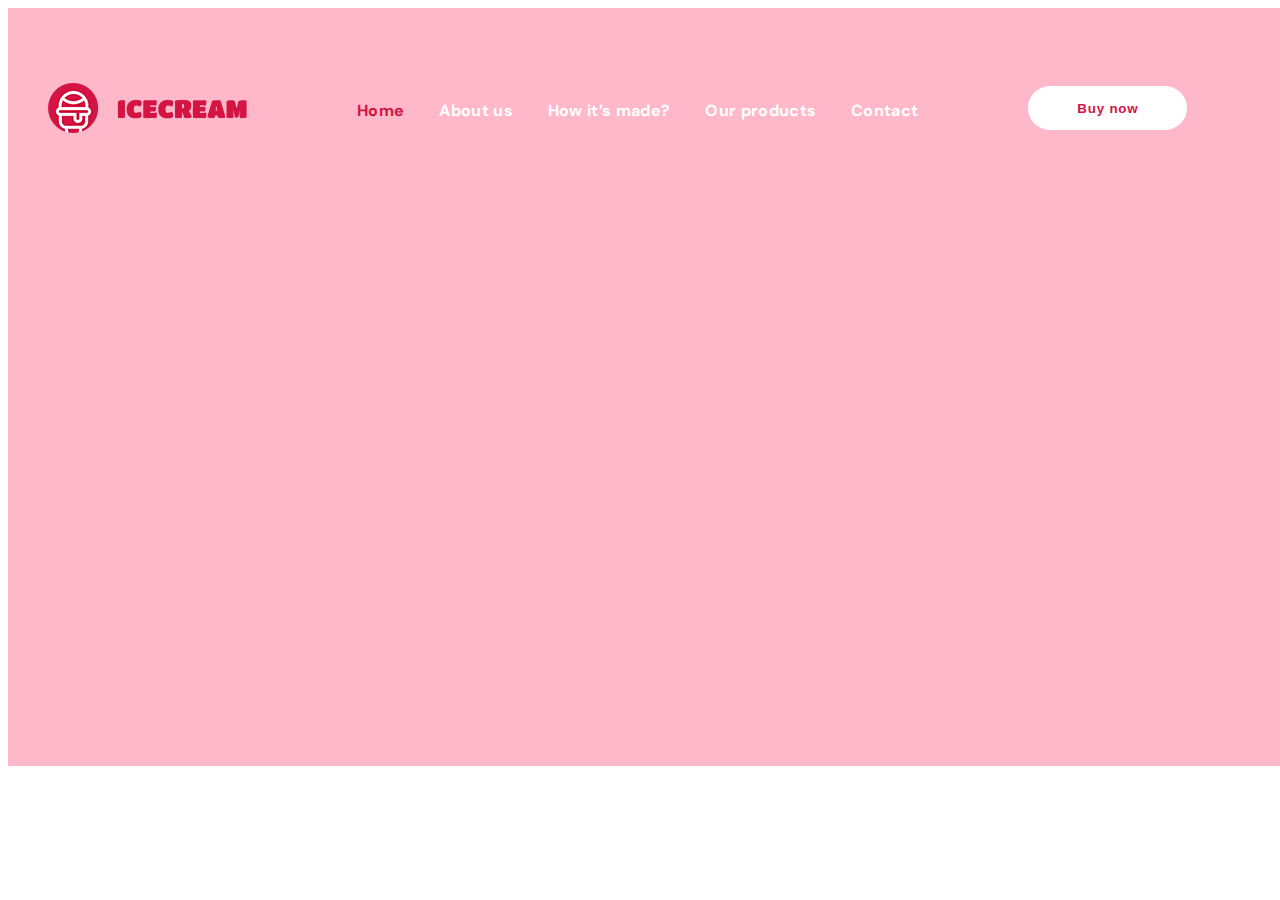
<file: index.html>
<!DOCTYPE html>
<html lang="ru">
  <head>
    <meta charset="UTF-8" />
    <meta http-equiv="X-UA-Compatible" content="IE=edge" />
    <meta name="viewport" content="width=device-width, initial-scale=1.0" />
    <title>Figma2</title>
    <link rel="preconnect" href="https://fonts.googleapis.com"/>
    <link rel="preconnect" href="https://fonts.gstatic.com" crossorigin>
    <link href="https://fonts.googleapis.com/css2?family=DM+Sans:wght@400;500;700&display=swap" rel="stylesheet">
    <link
      rel="stylesheet"
      href="https://cdnjs.cloudflare.com/ajax/libs/modern-normalize/1.1.0/modern-normalize.min.css"
      integrity="sha512-wpPYUAdjBVSE4KJnH1VR1HeZfpl1ub8YT/NKx4PuQ5NmX2tKuGu6U/JRp5y+Y8XG2tV+wKQpNHVUX03MfMFn9Q=="
      crossorigin="anonymous"
      referrerpolicy="no-referrer"
    />
    <meta name="viewport" content="width=device-width, initial-scale=1.0" />
    <title>Мета-тег viewport важен для адаптивных страниц</title>
    <link rel="stylesheet" href="./css/main.css" />
  </head>

  <body>
    <!--  Шапка -->
    <header class="header">
      
      <div class="header__block container">
        
          <img width="199" height="50" srcset="./image/sprite/logo 1x.png, ./image/sprite/logo 2x.png" src="./image/sprite/logo 1x.png" alt="Логотип"/>
        
        <button type="button" class="menu-button js-open-menu" aria-expanded="false" aria-controls="mobile-menu">
          <svg width="40" height="40" aria-label="мобільне меню">
            <use class="icon-cross" href="./img/sprite.svg#icon-menu_40px"></use>
          </svg>
        </button>
        <div class="menu-conteiner js-menu-container" id="mobile-menu">
          
          <nav class="nav">
            <ul class="nav__list list">
              <li class="nav__item"><a href="" class="nav__link nav__link--current">Home</a></li>
              <li class="nav__item"><a href="" class="nav__link">About us</a></li>
              <li class="nav__item"><a href="" class="nav__link">How it’s made?</a></li>
              <li class="nav__item"><a href="" class="nav__link">Our products</a></li>
              <li class="nav__item"><a href="" class="nav__link">Contact</a></li>
            </ul>
          </nav>
          <div>
            <button class="header__button big-button button" data-modal-open>Buy now</button>
          </div>
          
          <button class="menu-button menu-button-close js-close-menu">
            <svg width="40" height="40" aria-label="закривання мобільного меню" >
              <use class="icon-menu" href="./img/sprite.svg#icon-close_40px"></use>
            </svg>
          </button>
        </div>
        <button class="header__button-tablet big-button button" data-modal-open>Buy now</button>
      </div>
    </header>
    <main>
      <!--++++++++++++++++++++++++++++++++++      Банер     ++++++++++++++++++++++++++++++++++-->
      <!-- <section class="section baner">
        <h1 class="baner__title">Эффективные решения <br> для вашего бизнеса</h1>
        <button class="big-button button" data-modal-open>Заказать услугу</button>
      </section> -->
      
      <!--++++++++++++++++++++++++++++++++++      Опис      +++++++++++++++++++++++++++++++++++++++-->
      <!-- <section class="section descript">
        <h2 class="visually-hidden">Описание</h2>
        <div class="container">
          <ul class="descript__list list">
            <li class="descript__item">
              <div class="descript__beefor">
                <svg class="descript__icon">
                  <use xlink:href="./img/sprite.svg#icon-antenna"></use>
                </svg>
              </div>
              <h3 class="descript__title">Внимание к деталям</h3>
              <p class="descript__paragraf">
                Идейные соображения, а также начало повседневной работы по формированию позиции.
              </p>
            </li>

            <li class="descript__item">
              <div class="descript__beefor">
                <svg class="descript__icon">
                  <use xlink:href="./img/sprite.svg#icon-clock"></use>
                </svg>
              </div>
              <h3 class="descript__title">Пунктуальность</h3>
              <p class="descript__paragraf">
                Задача организации, в особенности же рамки и место обучения кадров влечет за собой.
              </p>
            </li>

            <li class="descript__item">
              <div class="descript__beefor">
                <svg class="descript__icon">
                  <use xlink:href="./img/sprite.svg#icon-diagram"></use>
                </svg>
              </div>
              <h3 class="descript__title">Планирование</h3>
              <p class="descript__paragraf">
                Равным образом консультация с широким активом в значительной степени обуславливает.
              </p>
            </li>

            <li class="descript__item">
              <div class="descript__beefor">
                <svg class="descript__icon">
                  <use xlink:href="./img/sprite.svg#icon-astronaut"></use>
                </svg>
              </div>
              <h3 class="descript__title">Современные технологии</h3>
              <p class="descript__paragraf">
                Значимость этих проблем настолько очевидна, что реализация плановых заданий.
              </p>
            </li>
          </ul>
        </div>
      </section> -->
      <!--++++++++++++++++++++++++++++++++++      Чем мы занимаемся      +++++++++++++++++++++++++++++++++++++++-->
      <!-- <section class="section working">
        <div class="container">
          <h2 class="working__title">Чем мы занимаемся</h2>
          <ul class="working__list list">
            <li class="working__list-item">
              
              <img  srcset="./img/img1.jpg 1x, ./img/img1@2x.jpg 2x" src="./img/img1@2x.jpg" alt="Фото розробника для ПК"/>
              <div class="working__box-text">
                <h3 class="working__list-text">Десктопные приложения</h3>
              </div>
            </li>

            <li class="working__list-item">
              <img  srcset="./img/img2.jpg 1x, ./img/img2@2x.jpg 2x" src="./img/img2.jpg" alt="моб. додатки" />
              <div class="working__box-text">
                <h3 class="working__list-text">Мобильные приложения</h3>
              </div>
            </li>

            <li class="working__list-item">
              <img srcset="./img/img3.jpg 1x, ./img/img3@2x.jpg 2x" src="./img/img3.jpg" alt="Вебдизайнер"  />
              <div class="working__box-text">
                <h3 class="working__list-text">Дизайнерские решения</h3>
              </div>
            </li>
          </ul>
        </div>
      </section> -->
      <!--++++++++++++++++++++++++++++++++++      Команда      +++++++++++++++++++++++++++++++++++++++-->
      <!-- <section class="section comand">
        <div class="container">
          <h2 class="comand__title">Наша команда</h2>
          <ul class="comand__list list">
            <li class="comand__list-item">
              <picture>
                <source
                  srcset="./img/comand1.jpg 1x, ./img/comand1@2x.jpg 2x"
                  media="(max-width: 767px)"
                />
                <source
                  srcset="
                    ./img/tablet/comand1.jpg    1x,
                    ./img/tablet/comand1@2x.jpg 2x
                  "
                  media="(max-width: 1199px)"
                />
                <source
                  srcset="
                    ./img/desctop/comand1.jpg    1x,
                    ./img/desctop/comand1@2x.jpg 2x
                  "
                  media="(min-width: 1200px)"
                />
              <img src="./img/comand1.jpg" alt="Фото Игорь Демьяненко"  />
              </picture>
              <div class="comands__content">
                <h3 class="comand__title-name">Игорь Демьяненко</h3>
                <p lang="en" class="comand__paragraf">Product Designer</p>
                <ul class="comand__link">
                  <li class="comand__link-item">
                    <a href="" class="soc-icon-link">
                      <svg class="soc-icon">
                        <use xlink:href="./img/sprite.svg#icon-instagram"></use>
                      </svg>
                    </a>
                  </li>
                  <li class="comand__link-item">
                    <a href="" class="soc-icon-link">
                      <svg class="soc-icon">
                        <use xlink:href="./img/sprite.svg#icon-twitter"></use>
                      </svg>
                    </a>
                  </li>
                  <li class="comand__link-item">
                    <a href="" class="soc-icon-link">
                      <svg class="soc-icon">
                        <use xlink:href="./img/sprite.svg#icon-facebook"></use>
                      </svg>
                    </a>
                  </li>
                  <li class="comand__link-item">
                    <a href="" class="soc-icon-link">
                      <svg class="soc-icon">
                        <use xlink:href="./img/sprite.svg#icon-linkedin"></use>
                      </svg>
                    </a>
                  </li>
                </ul>
              </div>
            </li>

            <li class="comand__list-item">
              <picture>
                <source
                  srcset="./img/comand2.jpg 1x, ./img/comand2@2x.jpg 2x"
                  media="(max-width: 767px)"
                />
                <source
                  srcset="
                    ./img/tablet/comand2.jpg    1x,
                    ./img/tablet/comand2@2x.jpg 2x
                  "
                  media="(max-width: 1199px)"
                />
                <source
                  srcset="
                    ./img/desctop/comand2.jpg    1x,
                    ./img/desctop/comand2@2x.jpg 2x
                  "
                  media="(min-width: 1200px)"
                />
                <img src="./img/comand2.jpg" alt="Фото Ольга Репина"  />
              </picture>
              <div class="comands__content">
                <h3 class="comand__title-name">Ольга Репина</h3>
                <p lang="en" class="comand__paragraf">Frontend Developer</p>
                <ul class="comand__link">
                  <li class="comand__link-item">
                    <a href="" class="soc-icon-link">
                      <svg class="soc-icon">
                        <use xlink:href="./img/sprite.svg#icon-instagram"></use>
                      </svg>
                    </a>
                  </li>
                  <li class="comand__link-item">
                    <a href="" class="soc-icon-link">
                      <svg class="soc-icon">
                        <use xlink:href="./img/sprite.svg#icon-twitter"></use>
                      </svg>
                    </a>
                  </li>
                  <li class="comand__link-item">
                    <a href="" class="soc-icon-link">
                      <svg class="soc-icon">
                        <use xlink:href="./img/sprite.svg#icon-facebook"></use>
                      </svg>
                    </a>
                  </li>
                  <li class="comand__link-item">
                    <a href="" class="soc-icon-link">
                      <svg class="soc-icon">
                        <use xlink:href="./img/sprite.svg#icon-linkedin"></use>
                      </svg>
                    </a>
                  </li>
                </ul>
              </div>
            </li>

            <li class="comand__list-item">
              <picture>
                <source
                  srcset="./img/comand3.jpg 1x, ./img/comand3@2x.jpg 2x"
                  media="(max-width: 767px)"
                />
                <source
                  srcset="
                    ./img/tablet/comand3.jpg    1x,
                    ./img/tablet/comand3@2x.jpg 2x
                  "
                  media="(max-width: 1199px)"
                />
                <source
                  srcset="
                    ./img/desctop/comand3.jpg    1x,
                    ./img/desctop/comand3@2x.jpg 2x
                  "
                  media="(min-width: 1200px)"
                />
              <img src="./img/comand3.jpg" alt="Фото Николай Тарасов"  />
              </picture>
              <div class="comands__content">
                <h3 class="comand__title-name">Николай Тарасов</h3>
                <p lang="en" class="comand__paragraf">Marketing</p>
                <ul class="comand__link">
                  <li class="comand__link-item">
                    <a href="" class="soc-icon-link">
                      <svg class="soc-icon">
                        <use xlink:href="./img/sprite.svg#icon-instagram"></use>
                      </svg>
                    </a>
                  </li>
                  <li class="comand__link-item">
                    <a href="" class="soc-icon-link">
                      <svg class="soc-icon">
                        <use xlink:href="./img/sprite.svg#icon-twitter"></use>
                      </svg>
                    </a>
                  </li>
                  <li class="comand__link-item">
                    <a href="" class="soc-icon-link">
                      <svg class="soc-icon">
                        <use xlink:href="./img/sprite.svg#icon-facebook"></use>
                      </svg>
                    </a>
                  </li>
                  <li class="comand__link-item">
                    <a href="" class="soc-icon-link">
                      <svg class="soc-icon">
                        <use xlink:href="./img/sprite.svg#icon-linkedin"></use>
                      </svg>
                    </a>
                  </li>
                </ul>
              </div>
            </li>

            <li class="comand__list-item">
              <picture>
                <source
                  srcset="./img/comand4.jpg 1x, ./img/comand4@2x.jpg 2x"
                  media="(max-width: 767px)"
                />
                <source
                  srcset="
                    ./img/tablet/comand4.jpg    1x,
                    ./img/tablet/comand4@2x.jpg 2x
                  "
                  media="(max-width: 1199px)"
                />
                <source
                  srcset="
                    ./img/desctop/comand4.jpg    1x,
                    ./img/desctop/comand4@2x.jpg 2x
                  "
                  media="(min-width: 1200px)"
                />
                <img src="./img/comand4.jpg" alt="Фото Михаил Ермаков"  />
              </picture>
              <div class="comands__content">
                <h3 class="comand__title-name">Михаил Ермаков</h3>
                <p lang="en" class="comand__paragraf">UI Designer</p>
                <ul class="comand__link">
                  <li class="comand__link-item">
                    <a href="" class="soc-icon-link">
                      <svg class="soc-icon">
                        <use xlink:href="./img/sprite.svg#icon-instagram"></use>
                      </svg>
                    </a>
                  </li>
                  <li class="comand__link-item">
                    <a href="" class="soc-icon-link">
                      <svg class="soc-icon">
                        <use xlink:href="./img/sprite.svg#icon-twitter"></use>
                      </svg>
                    </a>
                  </li>
                  <li class="comand__link-item">
                    <a href="" class="soc-icon-link">
                      <svg class="soc-icon">
                        <use xlink:href="./img/sprite.svg#icon-facebook"></use>
                      </svg>
                    </a>
                  </li>
                  <li class="comand__link-item">
                    <a href="" class="soc-icon-link">
                      <svg class="soc-icon">
                        <use xlink:href="./img/sprite.svg#icon-linkedin"></use>
                      </svg>
                    </a>
                  </li>
                </ul>
              </div>
            </li>
          </ul>
        </div>
      </section> -->
      <!--+++++++++++++++++++++++++++++++++    Постійні клієнти  +++++++++++++++++++++++++++++++++++++-->
      <!-- <section class="section regular__customers">
        <div class="container">
          <h2 class="regular__customers-title">Постоянные клиенты</h2>
          <ul class="regular__icon">
            <li class="regular__item">
              <a href="" class="regular__client-link">
                <svg  width="106" height="60">
                  <use xlink:href="./img/sprite.svg#icon-group1"></use>
                </svg>
              </a>
            </li>

            <li class="regular__item">
              <a href="" class="regular__client-link">
                <svg   width="106" height="60">
                  <use xlink:href="./img/sprite.svg#icon-group2"></use>
                </svg>
              </a>
            </li>

            <li class="regular__item">
              <a href="" class="regular__client-link">
                <svg   width="106" height="60">
                  <use xlink:href="./img/sprite.svg#icon-group3"></use>
                </svg>
              </a>
            </li>

            <li class="regular__item">
              <a href="" class="regular__client-link">
                <svg   width="106" height="60">
                  <use xlink:href="./img/sprite.svg#icon-group4"></use>
                </svg>
              </a>
            </li>

            <li class="regular__item">
              <a href="" class="regular__client-link">
                <svg   width="106" height="60">
                  <use xlink:href="./img/sprite.svg#icon-group5"></use>
                </svg>
              </a>
            </li>

            <li class="regular__item">
              <a href="" class="regular__client-link">
                <svg   width="106" height="60">
                  <use xlink:href="./img/sprite.svg#icon-group6"></use>
                </svg>
              </a>
            </li>

          </ul>
        </div>
      </section> -->
    </main>
    <!--+++++++++++++++++++++++++++++++++++++++     Підвал      ++++++++++++++++++++++++++++++++++++++-->
    <!-- <footer class="footer">
      <div class="container footer__block">
       <div class="wrapper"> 
        <div class="footer__block--logolink">
          <a href="./index.html" class="footer__logo logo">Web<span class="logo-white">Studio</span></a>
          <address class="address">
            <ul class="footer__list">
              <li>
                <a
                  href="https://goo.gl/maps/J4S7zrF2grUkDUh99"
                  target="blank"
                  rel="noopener noreferrer"
                  class="footer__address link"
                  >г. Киев, пр-т Леси Украинки, 26</a
                >
              </li>
              <li>
                <a href="mail:info@example.com" class="footer__link link">info@example.com</a>
              </li>
              <li><a href="tel:+380991111111" class="footer__link link">+380991111111</a></li>
            </ul>
          </address>
        </div>
        <div class="join">
          <p class="join__paragraf">присоединяйтесь</p>
          <ul class="join__link">
            <li class="join__link-item">
              <a href="" class="soc-icon-link">
                <svg class="soc-icon footer__socc-icon">
                  <use xlink:href="./img/sprite.svg#icon-instagram"></use>
                </svg>
              </a>
            </li>
            <li class="join__link-item">
              <a href="" class="soc-icon-link">
                <svg class="soc-icon footer__socc-icon">
                  <use xlink:href="./img/sprite.svg#icon-twitter"></use>
                </svg>
              </a>
            </li>
            <li class="join__link-item">
              <a href="" class="soc-icon-link">
                <svg class="soc-icon footer__socc-icon">
                  <use xlink:href="./img/sprite.svg#icon-facebook"></use>
                </svg>
              </a>
            </li>
            <li class="join__link-item">
              <a href="" class="soc-icon-link">
                <svg class="soc-icon footer__socc-icon">
                  <use xlink:href="./img/sprite.svg#icon-linkedin"></use>
                </svg>
              </a>
            </li>
          </ul>
        </div>
      </div>
        <form class="footer__form">
          <strong class="footer__form-paragraf">Подпишитесь на рассылку</strong>
          <div class="join__block">
            <input class="join-input" type="email" name="email" id="email" placeholder="E-mail" />
            <button type="submit" class="footer__button">
              Подписаться
              <svg class="footer__send-icon" width="24" height="24">
                <use href="./img/sprite.svg#icon-iconfootersend"></use>
              </svg>
            </button>
          </div>
        </form>
    </footer> -->
    <div class="backdrop is-hidden" data-modal>
      <div class="modal">
        <button class="modal__button-off" data-modal-close>
          <svg class="modal__icon-close" width="30" height="30">
            <use xlink:href="./img/sprite.svg#icon-close"></use>
          </svg>
        </button>
        <form class="form" autocomplete="on" novalidate>
          <p class="modal__title">Оставьте свои данные, мы вам перезвоним</p>
          <div class="form__field">
            <label for="name">Имя</label>
            <input type="name" class="form__input" name="name" id="name" />
            <svg class="form__icon" width="18" height="18">
              <use xlink:href="./img/sprite.svg#icon-modalperson"></use>
            </svg>
          </div>

          <div class="form__field">
            <label for="phone">Телефон</label>
            <input type="tel" class="form__input" name="phone-number" id="phone" />
            <svg class="form__icon" width="18" height="18">
              <use xlink:href="./img/sprite.svg#icon-modalphone"></use>
            </svg>
          </div>

          <div class="form__field">
            <label for="email">Почта</label>
            <input type="email" class="form__input" name="email" id="email" />
            <svg class="form__icon" width="18" height="18">
              <use xlink:href="./img/sprite.svg#icon-modalmail"></use>
            </svg>
          </div>

          <div class="form__field">
            <label for="coments" class="form__label">Коментарий</label>
            <textarea
              name="coments"
              id="coments"
              cols="30"
              rows="10"
              placeholder="Введите текст"
              class="form__textarea"
            ></textarea>
          </div>
          <div class="form__field-chek">
            <label for="checkbox" class="checkbox-text">
              <input
                type="checkbox"
                class="form__checkbox form__input"
                name="checkbox"
                id="checkbox"
              />
              <svg class="form__chek-icon" width="16" height="15">
                <!-- <use xlink:href="./img/sprite.svg#icon-modalcheck"></use> -->
                <use xlink:href="./img/sprite.svg#icon-modalcheck"></use>
              </svg>
              <span class="checktext">Соглашаюсь с рассылкой и принимаю</span>
              <a href="" class="form__check-span">Условия договора</a>
            </label>
          </div>
          <div class="modal__button">
            <button type="submit" class="big-button">Отправить</button>
          </div>
        </form>
      </div>s
    </div>
    <script src="./js/modal.js"></script>
    <script src="./js/mobile-menu.js"></script>
    <!-- <script src="./js/menubutton.js"></script> -->
  </body>
</html>
</file>
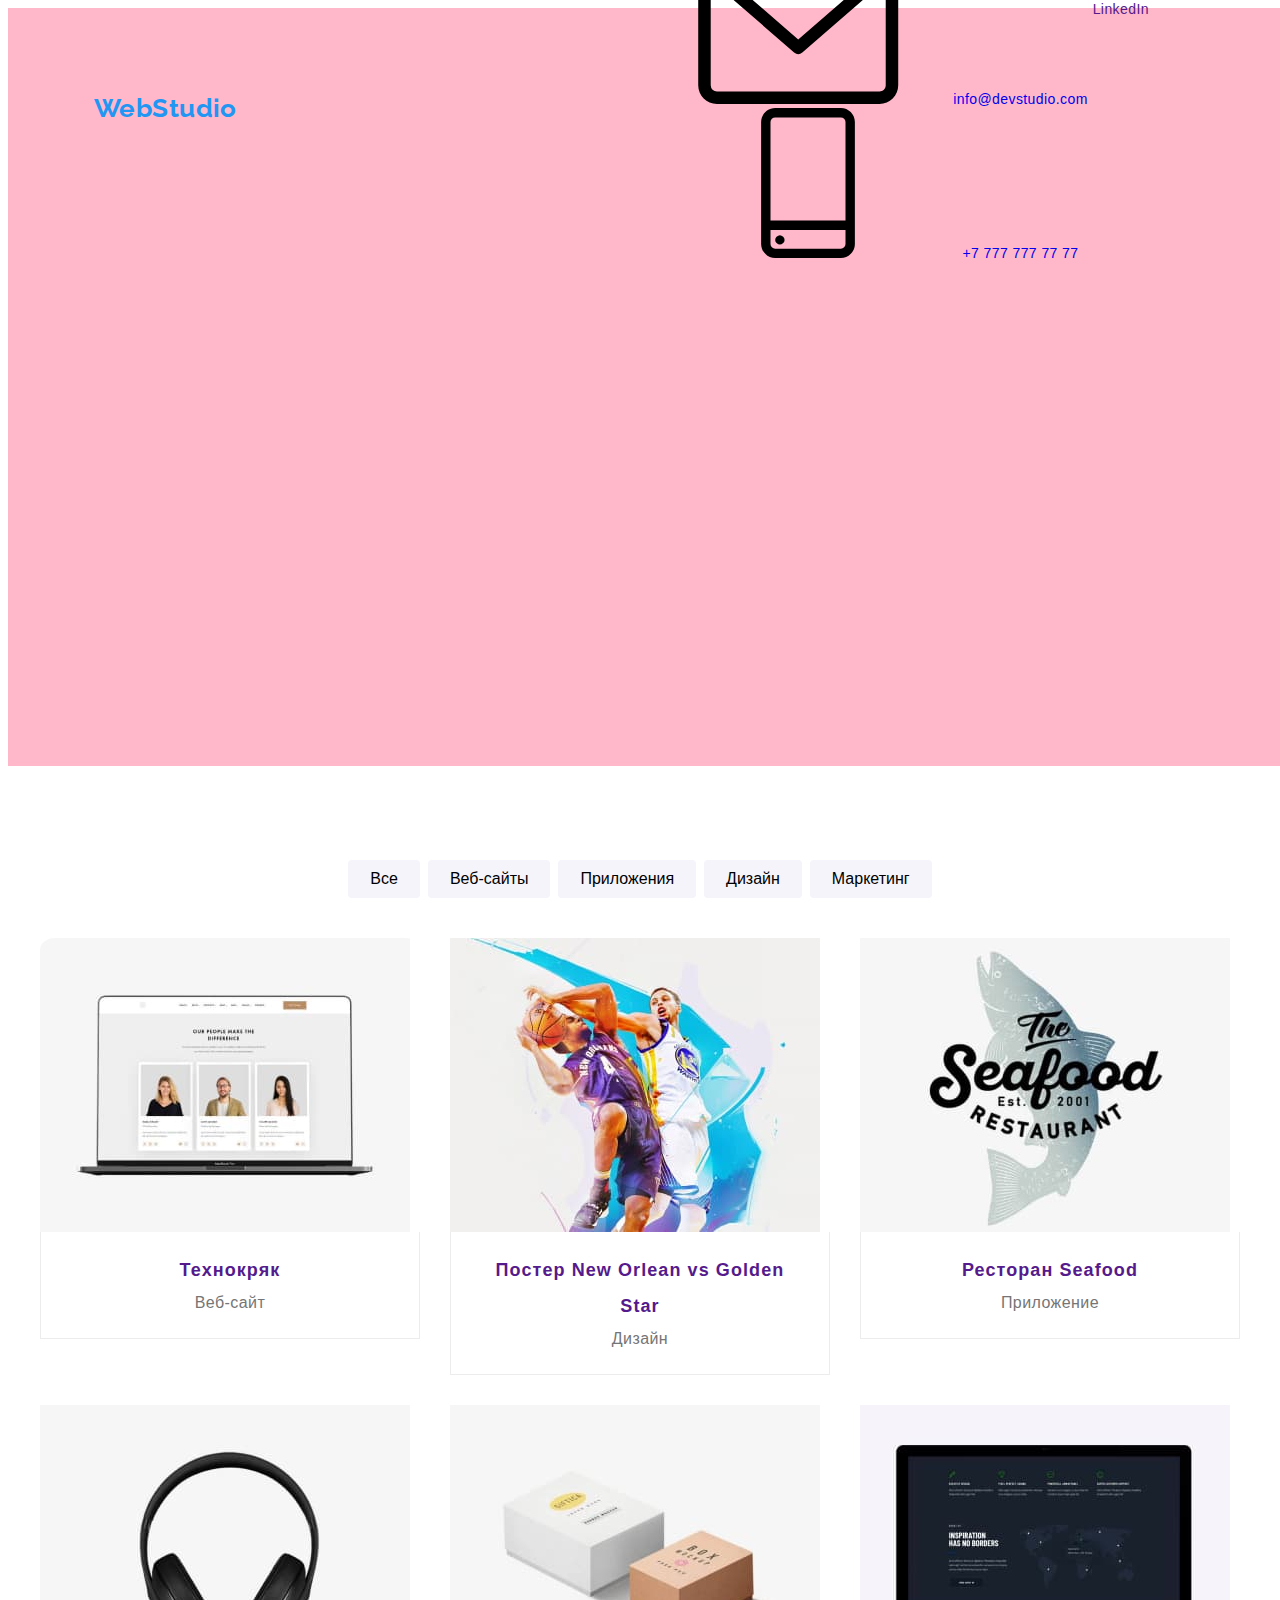
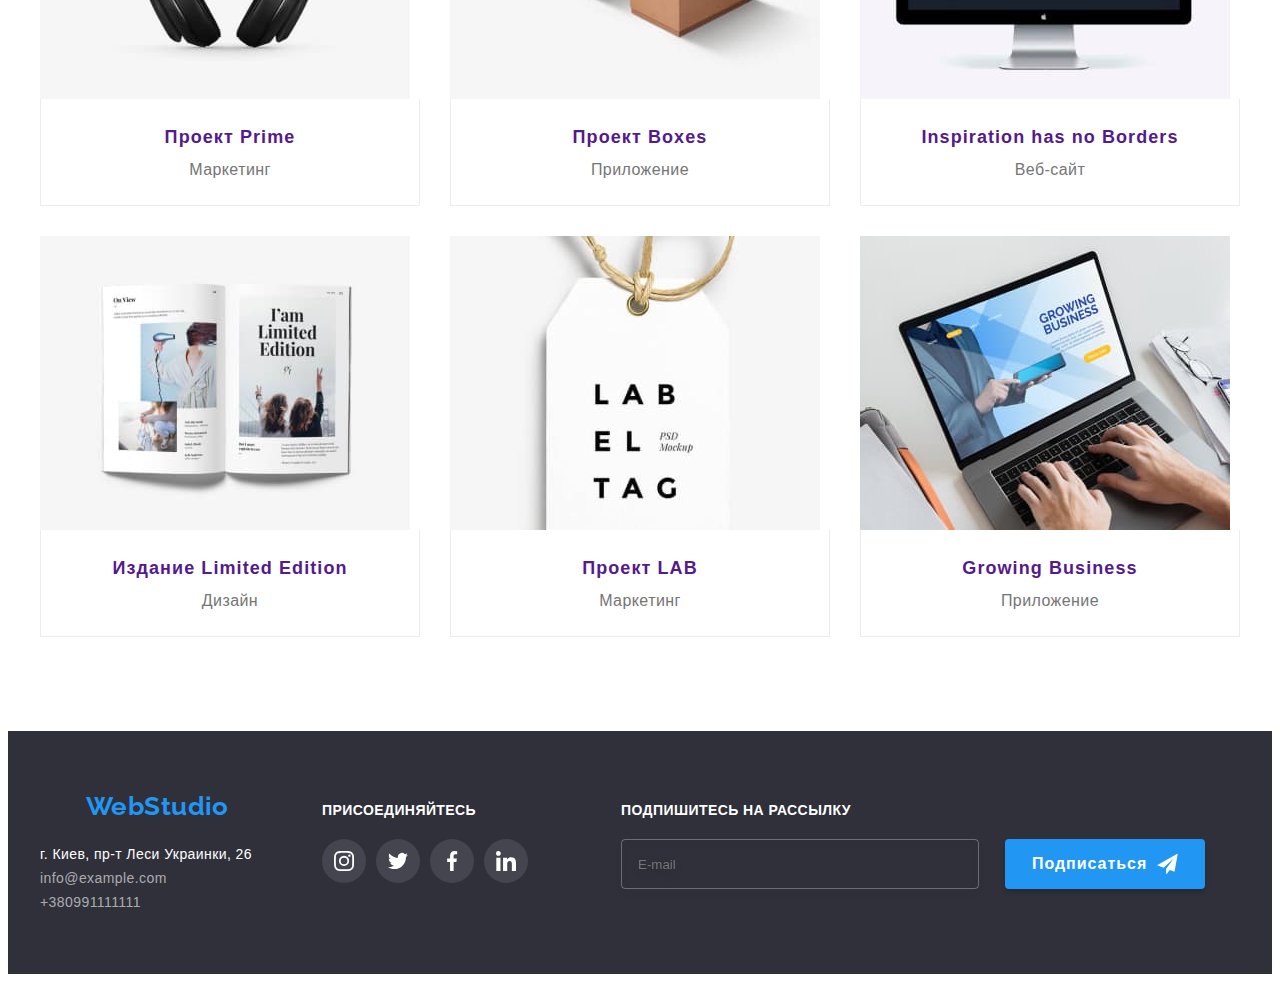
<file: portfolio.html>
<!DOCTYPE html>
<html lang="ru">
  <head>
    <meta charset="UTF-8" />
    <meta http-equiv="X-UA-Compatible" content="IE=edge" />
    <meta name="viewport" content="width=device-width, initial-scale=1.0" />
    <title>Figma1</title>
    <link rel="preconnect" href="https://fonts.googleapis.com" />
    <link rel="preconnect" href="https://fonts.gstatic.com" crossorigin />
    <link
      href="https://fonts.googleapis.com/css2?family=Raleway:wght@700&family=Roboto:wght@400;500;700;900&display=swap"
      rel="stylesheet"
    />
    <link
      rel="stylesheet"
      href="https://cdnjs.cloudflare.com/ajax/libs/modern-normalize/1.1.0/modern-normalize.min.css"
      integrity="sha512-wpPYUAdjBVSE4KJnH1VR1HeZfpl1ub8YT/NKx4PuQ5NmX2tKuGu6U/JRp5y+Y8XG2tV+wKQpNHVUX03MfMFn9Q=="
      crossorigin="anonymous"
      referrerpolicy="no-referrer"
    />
    <meta name="viewport" content="width=device-width, initial-scale=1.0" />
    <title>Мета-тег viewport важен для адаптивных страниц</title>
    <link rel="stylesheet" href="./css/main.css" />
  </head>
  <body>
    <!--  Шапка -->
    <header class="header">
      <div class="header__block container">
        <a href="./index.html" class="logo">Web<span class="logo-black">Studio</span></a>
        <button type="button" class="menu-button js-open-menu" aria-expanded="false" aria-controls="mobile-menu">
          <svg width="40" height="40" aria-label="мобільне меню">
            <use class="icon-cross" href="./img/sprite.svg#icon-menu_40px"></use>
          </svg>
        </button>
        <div class="menu-conteiner js-menu-container" id="mobile-menu">
          <button class="menu-button js-close-menu">
            <svg width="40" height="40" aria-label="закривання мобільного меню" >
              <use class="icon-menu" href="./img/sprite.svg#icon-close_40px"></use>
            </svg>
          </button>
          <nav class="nav">
            <ul class="nav__list list">
              <li class="nav__item">
                <a href="./index.html" class="nav__link">Студия</a>
              </li>
              <li class="nav__item">
                <a href="./portfolio.html" class="nav__link nav__link--current">Портфолио</a>
              </li>
              <li class="nav__item"><a href="" class="nav__link">Контакты</a></li>
            </ul>
          </nav>
          <ul class="contact__list list">
            <li class="contact__item">
              <a class="contack__link" href="tel:+380961111111">
                <svg class="mail-icon">
                  <use xlink:href="./img/sprite.svg#icon-envelope"></use>
                </svg>
                info@devstudio.com
              </a>
            </li>
            <li class="contact__item">
              <a href="tel:+77777777777" class="contack__link">
                <svg class="phone-icon" >
                  <use href="./img/sprite.svg#icon-phone"></use>
                </svg>
                +7 777 777 77 77
              </a>
            </li>
          </ul>
          <ul class="menu-social-list">
            <li class="menu-social-item"><a class="menu-social-link" href="">Instagram</a></li>
            <li class="menu-social-item"><a class="menu-social-link" href="">Twitter</a></li>
            <li class="menu-social-item"><a class="menu-social-link" href="">Facebook</a></li>
            <li class="menu-social-item"><a class="menu-social-link" href="">LinkedIn</a></li>
          </ul>
        </div>
      </div>
    </header>
    <main class="section">
      <div class="container">
        <ul class="portfolio__list-button list">
          <li class="portfolio__list-item">
            <button type="button" class="portfolio__button">Все</button>
          </li>
          <li class="portfolio__list-item">
            <button type="button" class="portfolio__button">Веб-сайты</button>
          </li>
          <li class="portfolio__list-item">
            <button type="button" class="portfolio__button">Приложения</button>
          </li>
          <li class="portfolio__list-item">
            <button type="button" class="portfolio__button">Дизайн</button>
          </li>
          <li class="portfolio__list-item">
            <button type="button" class="portfolio__button">Маркетинг</button>
          </li>
        </ul>
        <section class="presentation">
          <h2 class="visually-hidden">Презентація</h2>
          <ul class="presentation__list list">
            <li class="presentation__list-item">
              <a href="" class="presentation__card-link">
                <div class="presentation__foto">
                  
                  <picture class="presentation__foto-rotate">
                        <source
                          srcset="./img/progect1.jpg 1x, ./img/progect1@2x.jpg 2x"
                          media="(max-width: 767px)"
                        />
                        <source
                          srcset="
                            ./img/tablet/progect1.jpg    1x,
                            ./img/tablet/progect1@2x.jpg 2x
                          "
                          media="(max-width: 1199px)"
                        />
                        <source
                          srcset="
                            ./img/desctop/progect1.jpg    1x,
                            ./img/desctop/progect1@2x.jpg 2x
                          "
                          media="(min-width: 1200px)"
                        />
                        <img src="./img/progect1.jpg" alt="ноутбук"   />
                  </picture>
                  <div class="presentation-overlay">
                    <p class="presentation-overlay-text">
                      Технокряк это современная площадка распространения коронавируса. Компании
                      используют эту платформу для цифрового шпионажа и атак на защищённые сервера
                      конкурентов.
                    </p>
                    </div>
                </div>
                <div class="presentation__cards">
                  <h3 class="presentation__title">Технокряк</h3>
                  <p class="presentation__paragraf">Веб-сайт</p>
                </div>
              </a>
            </li>

            <li class="presentation__list-item">
              <a href="" class="presentation__card-link">
                <picture>
                  <source
                    srcset="./img/progect2.jpg 1x, ./img/progect2@2x.jpg 2x"
                    media="(max-width: 767px)"
                  />
                  <source
                    srcset="
                      ./img/tablet/progect2.jpg    1x,
                      ./img/tablet/progect2@2x.jpg 2x
                    "
                    media="(max-width: 1199px)"
                  />
                  <source
                    srcset="
                      ./img/desctop/progect2.jpg    1x,
                      ./img/desctop/progect2@2x.jpg 2x
                    "
                    media="(min-width: 1200px)"
                  />
                  <img src="./img/progect2.jpg" alt="Баскет"   />
                  </picture>
                <div class="presentation__cards">
                  <h3 class="presentation__title">Постер New Orlean vs Golden Star</h3>
                  <p class="presentation__paragraf">Дизайн</p>
                </div>
              </a>
            </li>

            <li class="presentation__list-item">
              <a href="" class="presentation__card-link">
                <picture>
                  <source
                    srcset="./img/progect3.jpg 1x, ./img/progect3@2x.jpg 2x"
                    media="(max-width: 767px)"
                  />
                  <source
                    srcset="
                      ./img/tablet/progect3.jpg    1x,
                      ./img/tablet/progect3@2x.jpg 2x
                    "
                    media="(max-width: 1199px)"
                  />
                  <source
                    srcset="
                      ./img/desctop/progect3.jpg    1x,
                      ./img/desctop/progect3@2x.jpg 2x
                    "
                    media="(min-width: 1200px)"
                  />
                  <img src="./img/progect3.jpg" alt="Ресторан"   />
                  </picture>
                <div class="presentation__cards">
                  <h3 class="presentation__title">Ресторан Seafood</h3>
                  <p class="presentation__paragraf">Приложение</p>
                </div>
              </a>
            </li>

            <li class="presentation__list-item">
              <a href="" class="presentation__card-link">
                <picture>
                  <source
                    srcset="./img/progect4.jpg 1x, ./img/progect4@2x.jpg 2x"
                    media="(max-width: 767px)"
                  />
                  <source
                    srcset="
                      ./img/tablet/progect4.jpg    1x,
                      ./img/tablet/progect4@2x.jpg 2x
                    "
                    media="(max-width: 1199px)"
                  />
                  <source
                    srcset="
                      ./img/desctop/progect4.jpg    1x,
                      ./img/desctop/progect4@2x.jpg 2x
                    "
                    media="(min-width: 1200px)"
                  />
                  <img src="./img/progect4.jpg" alt="Навушники"   />
                  </picture>
                <div class="presentation__cards">
                  <h3 class="presentation__title">Проект Prime</h3>
                  <p class="presentation__paragraf">Маркетинг</p>
                </div>
              </a>
            </li>

            <li class="presentation__list-item">
              <a href="" class="presentation__card-link">
                <picture>
                  <source
                    srcset="./img/progect5.jpg 1x, ./img/progect5@2x.jpg 2x"
                    media="(max-width: 767px)"
                  />
                  <source
                    srcset="
                      ./img/tablet/progect5.jpg    1x,
                      ./img/tablet/progect5@2x.jpg 2x
                    "
                    media="(max-width: 1199px)"
                  />
                  <source
                    srcset="
                      ./img/desctop/progect5.jpg    1x,
                      ./img/desctop/progect5@2x.jpg 2x
                    "
                    media="(min-width: 1200px)"
                  />
                  <img src="./img/progect5.jpg" alt="Коробки"   />
                  </picture>
                <div class="presentation__cards">
                  <h3 class="presentation__title">Проект Boxes</h3>
                  <p class="presentation__paragraf">Приложение</p>
                </div>
              </a>
            </li>

            <li class="presentation__list-item">
              <a href="" class="presentation__card-link">
                <picture>
                  <source
                    srcset="./img/progect6.jpg 1x, ./img/progect6@2x.jpg 2x"
                    media="(max-width: 767px)"
                  />
                  <source
                    srcset="
                      ./img/tablet/progect6.jpg    1x,
                      ./img/tablet/progect6@2x.jpg 2x
                    "
                    media="(max-width: 1199px)"
                  />
                  <source
                    srcset="
                      ./img/desctop/progect6.jpg    1x,
                      ./img/desctop/progect6@2x.jpg 2x
                    "
                    media="(min-width: 1200px)"
                  />
                  <img src="./img/progect6.jpg" alt="Я МАК"   />
                  </picture>
                <div class="presentation__cards">
                  <h3 class="presentation__title">Inspiration has no Borders</h3>
                  <p class="presentation__paragraf">Веб-сайт</p>
                </div>
              </a>
            </li>

            <li class="presentation__list-item">
              <a href="" class="presentation__card-link">
                <picture>
                  <source
                    srcset="./img/progect7.jpg 1x, ./img/progect7@2x.jpg 2x"
                    media="(max-width: 767px)"
                  />
                  <source
                    srcset="
                      ./img/tablet/progect7.jpg    1x,
                      ./img/tablet/progect7@2x.jpg 2x
                    "
                    media="(max-width: 1199px)"
                  />
                  <source
                    srcset="
                      ./img/desctop/progect7.jpg    1x,
                      ./img/desctop/progect7@2x.jpg 2x
                    "
                    media="(min-width: 1200px)"
                  />
                  <img src="./img/progect7.jpg" alt="Книжка"   />
                  </picture>
                <div class="presentation__cards">
                  <h3 class="presentation__title">Издание Limited Edition</h3>
                  <p class="presentation__paragraf">Дизайн</p>
                </div>
              </a>
            </li>

            <li class="presentation__list-item">
              <a href="" class="presentation__card-link">
              <picture>
                <source
                  srcset="./img/progect8.jpg 1x, ./img/progect8@2x.jpg 2x"
                  media="(max-width: 767px)"
                />
                <source
                  srcset="
                    ./img/tablet/progect8.jpg    1x,
                    ./img/tablet/progect8@2x.jpg 2x
                  "
                  media="(max-width: 1199px)"
                />
                <source
                  srcset="
                    ./img/desctop/progect8.jpg    1x,
                    ./img/desctop/progect8@2x.jpg 2x
                  "
                  media="(min-width: 1200px)"
                />
                <img src="./img/progect8.jpg" alt="Маркетинг"   />
                </picture>
                <div class="presentation__cards">
                  <h3 class="presentation__title">Проект LAB</h3>
                  <p class="presentation__paragraf">Маркетинг</p>
                </div>
              </a>
            </li>

            <li class="presentation__list-item">
              <a href="" class="presentation__card-link">
                <picture>
                  <source
                    srcset="./img/progect9.jpg 1x, ./img/progect9@2x.jpg 2x"
                    media="(max-width: 767px)"
                  />
                  <source
                    srcset="
                      ./img/tablet/progect9.jpg    1x,
                      ./img/tablet/progect9@2x.jpg 2x
                    "
                    media="(max-width: 1199px)"
                  />
                  <source
                    srcset="
                      ./img/desctop/progect9.jpg    1x,
                      ./img/desctop/progect9@2x.jpg 2x
                    "
                    media="(min-width: 1200px)"
                  />
                  <img src="./img/progect9.jpg" alt="Додатки"   />
                  </picture>
                <div class="presentation__cards">
                  <h3 class="presentation__title">Growing Business</h3>
                  <p class="presentation__paragraf">Приложение</p>
                </div>
              </a>
            </li>
          </ul>
        </section>
      </div>
    </main>
    <!--+++++++++++++++++++++++++++++++++++++++     Підвал      ++++++++++++++++++++++++++++++++++++++-->
    <footer class="footer">
      <div class="container footer__block">
       <div class="wrapper"> 
        <div class="footer__block--logolink">
          <a href="./index.html" class="footer__logo logo">Web<span class="logo-white">Studio</span></a>
          <address class="address">
            <ul class="footer__list">
              <li>
                <a
                  href="https://goo.gl/maps/J4S7zrF2grUkDUh99"
                  target="blank"
                  rel="noopener noreferrer"
                  class="footer__address link"
                  >г. Киев, пр-т Леси Украинки, 26</a
                >
              </li>
              <li>
                <a href="mail:info@example.com" class="footer__link link">info@example.com</a>
              </li>
              <li><a href="tel:+380991111111" class="footer__link link">+380991111111</a></li>
            </ul>
          </address>
        </div>
        <div class="join">
          <p class="join__paragraf">присоединяйтесь</p>
          <ul class="join__link">
            <li class="join__link-item">
              <a href="" class="soc-icon-link">
                <svg class="soc-icon footer__socc-icon">
                  <use xlink:href="./img/sprite.svg#icon-instagram"></use>
                </svg>
              </a>
            </li>
            <li class="join__link-item">
              <a href="" class="soc-icon-link">
                <svg class="soc-icon footer__socc-icon">
                  <use xlink:href="./img/sprite.svg#icon-twitter"></use>
                </svg>
              </a>
            </li>
            <li class="join__link-item">
              <a href="" class="soc-icon-link">
                <svg class="soc-icon footer__socc-icon">
                  <use xlink:href="./img/sprite.svg#icon-facebook"></use>
                </svg>
              </a>
            </li>
            <li class="join__link-item">
              <a href="" class="soc-icon-link">
                <svg class="soc-icon footer__socc-icon">
                  <use xlink:href="./img/sprite.svg#icon-linkedin"></use>
                </svg>
              </a>
            </li>
          </ul>
        </div>
      </div>
        <form class="footer__form">
          <strong class="footer__form-paragraf">Подпишитесь на рассылку</strong>
          <div class="join__block">
            <input class="join-input" type="email" name="email" id="email" placeholder="E-mail" />
            <button type="submit" class="footer__button">
              Подписаться
              <svg class="footer__send-icon" width="24" height="24">
                <use href="./img/sprite.svg#icon-iconfootersend"></use>
              </svg>
            </button>
          </div>
        </form>
    </footer>
    <script src="./js/mobile-menu.js"></script>
  </body>
</html>
</file>
<file: css/main.css>
body {
  color: var(--color-text-black);
  font-family: DM Sans, sans-serif;
  font-size: 14px;
  line-height: 1.14;
  letter-spacing: 0.03em;
  overflow-y: scroll;
}

img {
  display: block;
  max-width: 100%;
  height: auto;
}

a {
  text-decoration: none;
}

h1,
h2,
h3,
h4,
ul,
li,
p {
  margin-top: 0px;
  margin-bottom: 0px;
}

ul,
li,
.list {
  margin: 0;
  padding: 0;
  list-style-type: none;
}

.container {
  margin-left: auto;
  margin-right: auto;
  padding-left: 15px;
  padding-right: 15px;
  text-align: center;
}

@media screen and (min-width: 480px) {
  .container {
    width: 480px;
  }
}

@media screen and (min-width: 768px) {
  .container {
    width: 768px;
  }
}

@media screen and (min-width: 1200px) {
  .container {
    width: 1200px;
  }
}

.section {
  padding-top: 60px;
  padding-bottom: 60px;
}

@media screen and (min-width: 1200px) {
  .section {
    padding-top: 94px;
    padding-bottom: 94px;
  }
}

.visually-hidden {
  position: absolute;
  width: 1px;
  height: 1px;
  margin: -1px;
  padding: 0;
  overflow: hidden;
  border: 0;
  clip: rect(0 0 0 0);
}

.logo {
  color: #2196f3;
  font-family: Raleway, sans-serif;
  font-weight: 700;
  font-size: 26px;
  line-height: 1.17;
  text-decoration: none;
  margin-left: 20px;
}

@media screen and (min-width: 768px) {
  .logo {
    margin-left: 34px;
  }
}

@media screen and (min-width: 1200px) {
  .logo {
    margin-left: 46px;
  }
}

.header {
  position: relative;
  background-color: #FFB8CA;
  width: 100vw;
  height: 665px;
  padding: 38px 0 55px;
}

.header__block {
  display: flex;
  justify-content: flex-start;
  align-items: center;
  height: 124px;
}

.nav {
  display: block;
  align-items: center;
  padding-top: 15px;
}

.nav__list {
  display: block;
  text-align: start;
}

@media screen and (min-width: 1200px) {
  .nav__list {
    display: flex;
    justify-content: space-between;
    align-items: baseline;
  }
}

.nav__link {
  position: relative;
  color: #ffffff;
  display: block;
  font-weight: 700;
  font-size: 14px;
  letter-spacing: 0.02em;
  text-align: start;
}

.nav__link--current {
  color: #D41443;
}

.nav__link:hover, .nav__link:focus {
  color: #D41443;
}

@media screen and (min-width: 1199px) {
  .nav__link {
    font-size: 16px;
    line-height: 1.3;
  }
}

.nav__item:not(:last-child) {
  margin-bottom: 23px;
}

@media screen and (min-width: 1200px) {
  .nav__item:not(:last-child) {
    margin-right: 35px;
    margin-bottom: 0;
  }
}

.nav__item:first-child {
  margin-bottom: 22px;
}

@media screen and (min-width: 1200px) {
  .nav__item:first-child {
    margin-right: 35px;
    margin-bottom: 0;
  }
}

.menu-button {
  display: block;
  margin: 0 0 0 auto;
  padding: 0;
  border: none;
  background-color: transparent;
  fill: #D41443;
}

@media screen and (min-width: 768px) {
  .menu-button {
    margin: 0 30px 0 auto;
  }
}

@media screen and (min-width: 1200px) {
  .menu-button {
    display: none;
  }
}

.menu-button .icon-cross {
  display: none;
}

.menu-button.js-open-menu .icon-cross {
  display: block;
}

.menu-button.js-open-menu .icon-menu {
  display: none;
}

.icon-cross:hover,
.icon-menu:hover {
  fill: #D41443;
}

.menu-conteiner.is-open {
  display: flex;
  padding-left: 21px;
  flex-direction: column-reverse;
  justify-content: start;
  background-color: #E17992;
  height: calc(100% - 20px);
  width: calc(100% - 20px);
  margin: auto;
  padding: 10px 15px 48px 40px;
  text-align: center;
  font-size: 20px;
  overflow-y: scroll;
  box-shadow: 0px 4px 8px rgba(0, 0, 0, 0.04), 0px 2px 4px rgba(0, 0, 0, 0.08), 0px 1px 3px rgba(0, 0, 0, 0.16);
  z-index: 999;
}

@media screen and (min-width: 767px) {
  .menu-conteiner.is-open {
    padding-left: 24px;
  }
}

@media screen and (max-width: 767px) {
  .menu-conteiner.is-open .header__button {
    width: 209px;
    height: 44px;
  }
}

@media screen and (min-width: 768px) {
  .menu-conteiner.is-open .header__button {
    width: 186px;
    height: 44px;
  }
}

@media screen and (max-width: 1200px) {
  .menu-conteiner {
    display: none;
    position: fixed;
    top: 10px;
    left: 10px;
    width: 100%;
  }
}

@media screen and (min-width: 1200px) {
  .menu-conteiner {
    display: flex;
    flex-grow: 1;
    margin-left: 110px;
  }
}

.menu-conteiner.is-open .menu-button {
  fill: #ffffff;
}

.header__button {
  margin-left: 0px;
}

@media screen and (min-width: 1200px) {
  .header__button {
    margin-left: 110px;
  }
}

@media screen and (max-width: 767px), (min-width: 1200px) {
  .header__button-tablet {
    display: none;
  }
}

.soc-icon {
  width: 20px;
  height: 20px;
}

.soc-icon-link {
  fill: #afb1b8;
  display: flex;
  justify-content: center;
  align-items: center;
  width: 44px;
  height: 44px;
  border-radius: 50%;
  transition: fill 250ms cubic-bezier(0.4, 0, 0.2, 1), background-color 250ms cubic-bezier(0.4, 0, 0.2, 1);
}

.soc-icon-link:hover, .soc-icon-link:focus {
  background-color: #2196f3;
  fill: white;
}

.big-button {
  background-color: #ffffff;
  color: #D41443;
  width: 159px;
  height: 44px;
  /*box-shadow: 0px 4px 4px rgba(0, 0, 0, 0.15);*/
  border-radius: 44px;
  border: none;
  font-weight: 700;
  letter-spacing: 0.06em;
  text-align: center;
  cursor: pointer;
}

.baner {
  background-color: #2f303a;
  background-image: linear-gradient(to right, rgba(47, 48, 58, 0.4), rgba(47, 48, 58, 0.4)), url("../img/banner.jpg");
  background-size: cover;
  background-position: center;
  background-repeat: no-repeat;
  padding-top: 118px;
  padding-bottom: 118px;
  height: 400px;
  width: 100vw;
  text-align: center;
  margin-left: auto;
  margin-right: auto;
}

@media (min-device-pixel-ratio: 2), (min-resolution: 192dpi), (min-resolution: 2dppx) {
  .baner {
    background-image: linear-gradient(to right, rgba(47, 48, 58, 0.4), rgba(47, 48, 58, 0.4)), url(../img/mobile/banner@2x.jpg);
  }
}

@media screen and (min-width: 768px) {
  .baner {
    background-image: linear-gradient(to right, rgba(47, 48, 58, 0.4), rgba(47, 48, 58, 0.4)), url(../img/tablet/banner.jpg);
  }
}

@media screen and (min-width: 768px) and (min-device-pixel-ratio: 2), screen and (min-width: 768px) and (min-resolution: 192dpi), screen and (min-width: 768px) and (min-resolution: 2dppx) {
  .baner {
    background-image: linear-gradient(to right, rgba(47, 48, 58, 0.4), rgba(47, 48, 58, 0.4)), url(../img/tablet/banner@2x.jpg);
  }
}

@media screen and (min-width: 1200px) {
  .baner {
    height: 600px;
    padding-top: 200px;
    padding-bottom: 200px;
    background-image: linear-gradient(to right, rgba(47, 48, 58, 0.4), rgba(47, 48, 58, 0.4)), url(../img/desctop/banner.jpg);
  }
}

@media screen and (min-width: 1200px) and (min-device-pixel-ratio: 2), screen and (min-width: 1200px) and (min-resolution: 192dpi), screen and (min-width: 1200px) and (min-resolution: 2dppx) {
  .baner {
    background-image: linear-gradient(to right, rgba(47, 48, 58, 0.4), rgba(47, 48, 58, 0.4)), url(../img/desctop/banner@2x.jpg);
  }
}

.baner__title {
  color: #ffffff;
  margin: 0px auto 30px;
  font-weight: 900;
  font-size: 26px;
  line-height: 1.61;
  letter-spacing: 0.06em;
}

@media screen and (min-width: 1200px) {
  .baner__title {
    font-size: 44px;
  }
}

@media screen and (min-width: 1200px) {
  .descript {
    padding-bottom: 0;
  }
}

@media screen and (min-width: 768px) {
  .descript__list {
    display: flex;
    flex-wrap: wrap;
  }
}

@media screen and (min-width: 768px) {
  .descript__item {
    flex-basis: calc((100% - 30px) / 2);
  }
  .descript__item:not(:nth-child(2n)) {
    margin-right: 30px;
  }
}

@media screen and (min-width: 1200px) {
  .descript__item {
    flex-basis: calc((100% - 90px) / 4);
  }
  .descript__item:not(:last-child) {
    margin-right: 30px;
  }
}

.descript__beefor {
  background-color: #afb1b8;
  display: flex;
  justify-content: center;
  align-items: center;
  height: 120px;
  margin-bottom: 30px;
  border-radius: 4px;
}

.descript__icon {
  width: 70px;
  height: 70px;
}

.descript__title {
  margin-top: 0;
  margin-bottom: 10px;
  padding-top: 0;
  padding-bottom: 0;
  font-style: normal;
  font-weight: 700;
  line-height: 1.17;
  text-align: center;
  text-transform: uppercase;
}

.descript__paragraf {
  margin-top: 0;
  margin-bottom: 0;
  padding-top: 0;
  padding-bottom: 0;
  line-height: 1.7;
  text-align: left;
}

@media screen and (max-width: 1200px) {
  .working {
    display: none;
  }
}

.working__list {
  display: flex;
}

.working__list-item {
  position: relative;
  flex-basis: calc(100% / 3);
  justify-content: space-between;
}

.working__list-item:not(:last-child) {
  margin-right: 30px;
}

.working__item {
  flex-basis: calc(100% / 3);
  justify-content: space-between;
  /* outline: 2px solid orange; */
}

.working__title {
  margin-top: 0;
  margin-bottom: 50px;
  font-weight: 700;
  font-size: 36px;
  line-height: 1.17;
  text-align: center;
}

.working__box-text {
  position: absolute;
  bottom: 0;
  left: 0;
  background: rgba(47, 48, 58, 0.8);
  display: flex;
  justify-content: center;
  align-items: center;
  width: 100%;
  height: 70px;
}

.working__list-text {
  color: #ffffff;
  font-weight: 700;
  text-align: center;
  text-transform: uppercase;
}

.comand {
  background-color: #f5f4fa;
  /* outline: 2px solid blue; */
}

.comand__list {
  display: block;
}

@media screen and (min-width: 768px) {
  .comand__list {
    display: flex;
    flex-wrap: wrap;
  }
}

.comand__list-item {
  justify-content: space-between;
  background: #ffffff;
  box-shadow: 0px 1px 3px rgba(0, 0, 0, 0.12), 0px 1px 1px rgba(0, 0, 0, 0.14), 0px 2px 1px rgba(0, 0, 0, 0.2);
  border-radius: 0px 0px 4px 4px;
}

@media screen and (max-width: 767px) {
  .comand__list-item {
    margin-bottom: 30px;
  }
  .comand__list-item:last-child {
    margin-bottom: 0;
  }
}

@media screen and (min-width: 768px) {
  .comand__list-item {
    flex-basis: calc((100% - 30px) / 2);
    margin-bottom: 30px;
  }
  .comand__list-item:not(:nth-child(2n)) {
    margin-right: 30px;
  }
  .comand__list-item:last-child, .comand__list-item:nth-last-child(2) {
    margin-bottom: 0;
  }
}

@media screen and (min-width: 1200px) {
  .comand__list-item {
    margin-bottom: 0;
    flex-basis: calc((100% - 90px) / 4);
  }
  .comand__list-item:not(:last-child) {
    margin-right: 30px;
  }
}

.comand__title {
  margin-top: 0;
  margin-bottom: 50px;
  padding-top: 0px;
  padding-bottom: 0;
  font-weight: 700;
  font-size: 36px;
  line-height: 1.17;
  text-align: center;
}

.comand__title-name {
  margin-bottom: 10px;
  padding-top: 0px;
  padding-bottom: 0;
  font-weight: 500;
  font-size: 16px;
  line-height: 1.17;
  text-align: center;
}

.comand__paragraf {
  margin-bottom: 16px;
  font-size: 16px;
  line-height: 1.17;
  text-align: center;
}

.comands__content {
  padding-top: 30px;
}

@media screen and (max-width: 1199px) {
  .comands__content {
    padding-bottom: 24px;
  }
}

@media screen and (min-width: 1200px) {
  .comands__content {
    padding-bottom: 30px;
  }
}

.comand__link {
  display: flex;
  justify-content: center;
  align-items: center;
}

.regular__customers-title {
  margin-top: 0;
  margin-bottom: 50px;
  padding-top: 0px;
  padding-bottom: 0;
  font-weight: 700;
  font-size: 36px;
  line-height: 1.17;
  text-align: center;
}

.regular__icon {
  display: flex;
  flex-wrap: wrap;
  justify-content: space-between;
}

.regular__item {
  flex-basis: calc((100% - 30px) / 2);
  margin-bottom: 30px;
}

@media screen and (min-width: 768px) {
  .regular__item {
    flex-basis: calc((100% - 60px) / 3);
  }
}

@media screen and (min-width: 1200px) {
  .regular__item {
    flex-basis: calc((100% - 150px) / 6);
  }
}

.regular__client-link {
  display: flex;
  justify-content: center;
  align-items: center;
  fill: #afb1b8;
  border: 1px solid #afb1b8;
  border-radius: 4px;
  height: 92px;
  transition: fill 250ms cubic-bezier(0.4, 0, 0.2, 1), border-color 250ms cubic-bezier(0.4, 0, 0.2, 1);
}

.regular__client-link:hover, .regular__client-link:focus {
  fill: #2196f3;
  border-color: #2196f3;
}

.footer {
  padding-top: 60px;
  padding-bottom: 60px;
  background-color: #2f303a;
  line-height: 1.7;
  text-align: left;
}

@media screen and (max-width: 767px) {
  .footer__block {
    display: block;
  }
}

@media screen and (min-width: 1200px) {
  .footer__block {
    display: flex;
    align-items: baseline;
    text-align: left;
  }
}

@media screen and (min-width: 768px) {
  .wrapper {
    display: flex;
    align-items: baseline;
    justify-content: space-around;
    flex-direction: row;
  }
}

.footer__block--logolink {
  display: block;
}

@media screen and (max-width: 767px) {
  .footer__logo {
    font-size: 24px;
  }
}

.address {
  font-style: inherit;
}

.footer__link {
  color: rgba(255, 255, 255, 0.6);
  text-decoration: none;
}

.footer__address {
  color: #ffffff;
}

.footer__list:first-child {
  margin-top: 20px;
}

.join {
  display: flex;
  flex-direction: column;
  text-align: center;
}

@media screen and (max-width: 768px) {
  .join {
    margin-top: 60px;
  }
}

@media screen and (min-width: 768px) and (max-width: 1200px) {
  .join {
    padding-top: 15px;
  }
}

@media screen and (min-width: 1200px) {
  .join {
    margin-left: 70px;
    text-align-last: left;
  }
}

.join__paragraf {
  font-weight: 700;
  line-height: 1.14;
  text-transform: uppercase;
  color: #ffffff;
  margin-bottom: 20px;
}

.footer__form-paragraf {
  display: block;
  text-align: left;
  font-weight: 700;
  line-height: 1.14;
  text-transform: uppercase;
  color: #ffffff;
  margin-bottom: 20px;
}

@media screen and (max-width: 1199px) {
  .footer__form-paragraf {
    text-align: center;
  }
}

.join__link {
  display: flex;
  justify-content: center;
}

.join__link-item {
  background-color: #44454e;
  box-sizing: 44px;
  border-radius: 50%;
}

.join__link-item:not(:last-child) {
  margin-right: 10px;
}

.footer__socc-icon {
  fill: white;
}

@media screen and (max-width: 1199px) {
  .footer__form {
    margin-left: auto;
    margin-right: auto;
    margin-top: 60px;
  }
}

@media screen and (min-width: 1199px) {
  .footer__form {
    margin-left: 93px;
  }
}

@media screen and (max-width: 767px) {
  .join__block {
    display: block;
  }
}

@media screen and (min-width: 1200px) {
  .join__block {
    display: flex;
  }
}

.join-input {
  width: 100%;
  max-width: 450px;
  height: 50px;
  padding: 15px 16px;
  margin-bottom: 20px;
  color: #ffffff;
  background: none;
  border: 1px solid rgba(255, 255, 255, 0.3);
  box-sizing: border-box;
  filter: drop-shadow(0px 4px 4px rgba(0, 0, 0, 0.15));
  border-radius: 4px;
  outline: none;
  transition: border 250ms cubic-bezier(0.4, 0, 0.2, 1);
}

.join-input:focus {
  border: 1px solid #2196f3;
}

@media screen and (min-width: 1200px) {
  .join-input {
    width: 358px;
    margin-right: 14px;
  }
}

.footer__button {
  display: flex;
  justify-content: center;
  align-items: center;
  background: #2196f3;
  width: 200px;
  height: 50px;
  padding: 10px 27px;
  border-radius: 4px;
  border: none;
  cursor: pointer;
  color: #ffffff;
  font-weight: 700;
  font-size: 16px;
  line-height: 1.88;
  text-align: center;
  letter-spacing: 0.06em;
  box-shadow: 0px 4px 4px rgba(0, 0, 0, 0.15);
}

@media screen and (max-width: 1199px) {
  .footer__button {
    margin: 0 auto;
  }
}

@media screen and (min-width: 1200px) {
  .footer__button {
    margin-left: 12px;
  }
}

.footer__send-icon {
  fill: white;
  margin-left: 10px;
}

.backdrop {
  position: fixed;
  top: 0;
  left: 0;
  width: 100%;
  height: 100%;
  background-color: rgba(0, 0, 0, 0.5);
  visibility: visible;
  opacity: 1;
  transition: opacity 250ms cubic-bezier(0.4, 0, 0.2, 1);
  overflow-y: scroll;
}

@media screen and (max-width: 450px) {
  .backdrop {
    height: 100vh;
    width: 100vw;
  }
}

.backdrop.is-hidden {
  visibility: hidden;
  opacity: 0;
  pointer-events: none;
}

.modal {
  position: absolute;
  top: 50%;
  left: 50%;
  background: #ffffff;
  transform: translate(-50%, -50%) scale(1);
  transition: transform 550ms cubic-bezier(0.4, 0, 0.2, 1);
}

@media screen and (max-width: 450px) {
  .modal {
    width: 100vw;
    height: 100vh;
  }
}

@media screen and (min-width: 450px) {
  .modal {
    min-width: 450px;
    min-height: 609px;
  }
}

@media screen and (min-width: 1200px) {
  .modal {
    min-width: 528px;
    min-height: 581px;
  }
}

.modal__button-off {
  position: absolute;
  top: 4px;
  right: 0;
  background-color: #ffffff;
  border: none;
}

.modal__icon-close {
  transition: fill 250ms cubic-bezier(0.4, 0, 0.2, 1);
}

.modal__button-off:hover .modal__icon-close {
  fill: #2196f3;
}

.modal__title {
  font-size: 20px;
  font-weight: 700;
  line-height: 1.15;
  letter-spacing: 0.03em;
  text-align: center;
  margin-bottom: 12px;
}

.form {
  padding: 40px;
}

.form__field {
  position: relative;
  display: flex;
  flex-direction: column;
  margin-bottom: 10px;
}

.form__input {
  height: 40px;
  margin: 0;
  margin-top: 4px;
  padding: 0 0 0 42px;
  border: 1px solid rgba(33, 33, 33, 0.2);
  border-radius: 4px;
  transition: border-color 250ms cubic-bezier(0.4, 0, 0.2, 1);
}

.form__input:hover, .form__input:focus {
  border-color: #2196f3;
  outline: 0;
  outline-offset: 0;
}

.form__input:hover + .form__icon,
.form__input:focus + .form__icon {
  fill: #2196f3;
}

.form__textarea {
  padding: 12px 16px;
  border-radius: 4px;
  border: 1px solid rgba(33, 33, 33, 0.2);
  resize: none;
  outline: none;
  transition: border 250ms cubic-bezier(0.4, 0, 0.2, 1);
}

.form__textarea:focus, .form__textarea:hover {
  border-color: #2196f3;
  outline: 0;
  outline-offset: 0;
}

.form__textarea::placeholder {
  font-size: 12px;
  line-height: 1.17;
  letter-spacing: 0.01em;
  color: rgba(117, 117, 117, 0.5);
}

.form__checkbox {
  position: absolute;
  width: 1px;
  height: 1px;
  margin: -1px;
  padding: 0;
  overflow: hidden;
  border: 0;
  clip: rect(0 0 0 0);
}

.form__checkbox:hover + .form__chek-icon,
.form__checkbox:focus + .form__chek-icon {
  border: 1px solid var(--color-blue);
}

.form__checkbox:checked + .form__chek-icon {
  background-color: var(--color-blue);
  border: 1px solid var(--color-blue);
}

.form__checkbox:checked ~ .checktext {
  color: #757575;
}

.checkbox-text {
  position: absolute;
  left: 30px;
  color: #e5e5e5;
}

.form__field-chek {
  position: relative;
  margin-top: 20px;
}

.form__chek-icon {
  position: absolute;
  top: -1px;
  left: -22px;
  width: 16px;
  height: 15px;
  border: 1px solid #212121;
  transition: border-color 250ms cubic-bezier(0.4, 0, 0.2, 1);
}

.form__check-span {
  color: #2196f3;
  text-decoration: underline;
  margin-left: 4px;
}

.modal__button {
  display: flex;
  justify-content: center;
  margin-top: 74px;
}

.form__icon {
  position: absolute;
  left: 12px;
  top: 50%;
  fill: #212121;
  transition: fill 250ms cubic-bezier(0.4, 0, 0.2, 1);
}

.portfolio__list-button {
  display: flex;
  flex-wrap: wrap;
  justify-content: start;
  margin-bottom: 50px;
}

@media screen and (min-width: 768px) {
  .portfolio__list-button {
    display: flex;
    justify-content: center;
    margin-bottom: 40px;
  }
}

.portfolio__list-item:not(:last-child) {
  margin-right: 8px;
}

@media screen and (max-width: 767px) {
  .portfolio__list-item {
    margin-bottom: 15px;
  }
  .portfolio__list-item:nth-last-child(-n + 2) {
    margin-bottom: 0px;
  }
}

.portfolio__button {
  background-color: #f5f4fa;
  width: auto;
  height: 38px;
  padding: 6px 22px;
  border: none;
  /*box-shadow: 0px 4px 4px rgba(0, 0, 0, 0.15);*/
  border-radius: 4px;
  font-weight: 500;
  font-size: 16px;
  line-height: 1.63;
  text-align: center;
  transition: background-color 250ms cubic-bezier(0.4, 0, 0.2, 1), color 250ms cubic-bezier(0.4, 0, 0.2, 1), box-shadow 250ms cubic-bezier(0.4, 0, 0.2, 1);
}

.portfolio__button:hover, .portfolio__button:focus {
  background-color: #2196f3;
  color: #ffffff;
  box-shadow: 0px 3px 1px rgba(0, 0, 0, 0.1), 0px 1px 2px rgba(0, 0, 0, 0.08), 0px 2px 2px rgba(0, 0, 0, 0.12);
}

.presentation {
  margin-top: calc(-1 * 30px);
  margin-left: calc(-1 * 30px);
}

.presentation__list {
  display: flex;
  flex-wrap: wrap;
}

.presentation__cards {
  border-left: 1px solid #ececec;
  border-bottom: 1px solid #ececec;
  border-right: 1px solid #ececec;
  padding: 20px 24px;
}

.presentation__title {
  font-weight: 700;
  font-size: 18px;
  line-height: 2;
  letter-spacing: 0.06em;
}

.presentation__paragraf {
  margin-bottom: 4;
  font-size: 16px;
  line-height: 1.88;
  color: #757575;
}

.presentation__card-link {
  display: block;
  box-sizing: border-box;
  border-radius: 4% 4% 0% 0%;
  transition: box-shadow 250ms cubic-bezier(0.4, 0, 0.2, 1);
}

.presentation__card-link:hover,
.presentation__card-link:focus .presentation__cards {
  box-shadow: 0px 1px 1px rgba(0, 0, 0, 0.12), 0px 4px 4px rgba(0, 0, 0, 0.06), 1px 4px 6px rgba(0, 0, 0, 0.16);
}

.presentation__foto {
  position: relative;
  perspective: 1000px;
}

.presentation-overlay {
  display: block;
  position: absolute;
  top: 0px;
  left: 0px;
  border-radius: 4% 4% 0% 0%;
  overflow: hidden;
  width: 100%;
  height: 100%;
  transform: rotateY(180deg);
  transition: transform 2s;
  backface-visibility: hidden;
}

.presentation__foto-rotate {
  display: block;
  border-radius: 4% 4% 0% 0%;
  overflow: hidden;
  width: 100%;
  height: 100%;
  transition: transform 2s;
}

.presentation-overlay-text {
  display: flex;
  align-items: center;
  background-color: #2196f3;
  width: 100%;
  height: 100%;
  font-size: 18px;
  line-height: 1.55;
  color: #ffffff;
  padding-left: 24px;
  padding-right: 24px;
  padding-top: auto;
  padding-bottom: auto;
  text-align: left;
}

.presentation__list-item {
  margin-top: 30px;
  margin-left: 30px;
}

@media screen and (min-width: 768px) {
  .presentation__list-item {
    flex-basis: calc((100% / 2) - 30px);
  }
}

@media screen and (min-width: 1200px) {
  .presentation__list-item {
    flex-basis: calc((100% / 3) - 30px);
  }
}

.presentation__list-item:hover .presentation-overlay {
  transform: rotateY(360deg);
}

.presentation__list-item:hover .presentation__foto-rotate {
  transform: rotateY(180deg);
}
/*# sourceMappingURL=main.css.map */
</file>
